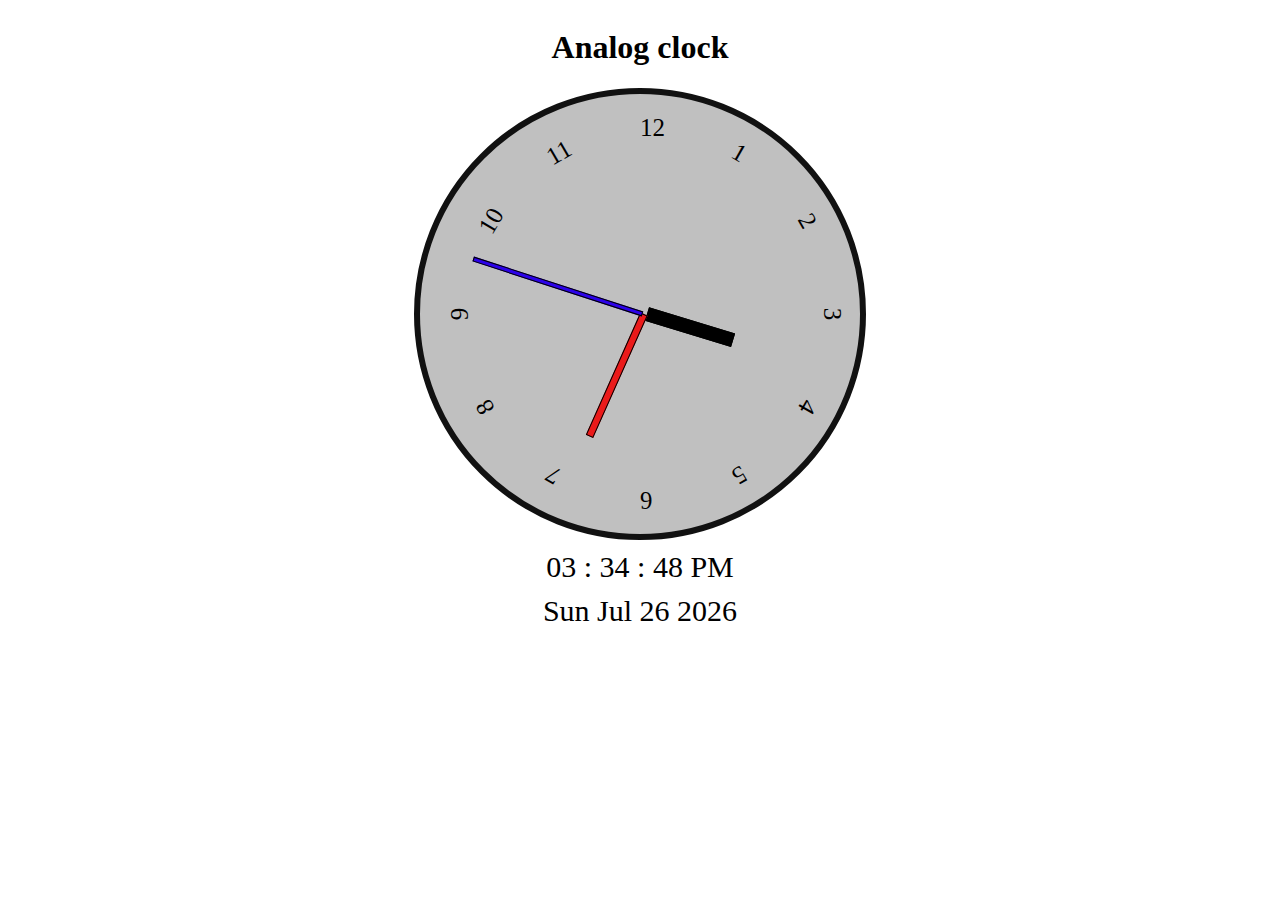
<file: analog clock/index.html>
<!DOCTYPE html>
<html lang="en">

<head>
    <meta charset="UTF-8">
    <meta http-equiv="X-UA-Compatible" content="IE=edge">
    <meta name="viewport" content="width=device-width, initial-scale=1.0">
    <title>Analog clock</title>
    <link rel="stylesheet" href="style.css">
</head>

<body>
    <div class="container">
        <h1>Analog clock</h1>
        <div class="clock" id="clock">
            <div class="handles">
                <div class="handle hour" id="hour"></div>
                <div class="handle min" id="min"></div>
                <div class="handle sec" id="sec"></div>
            </div>
            <div class="numbers">
                <div class="number number1">1</div>
                <div class="number number2">2</div>
                <div class="number number3">3</div>
                <div class="number number4">4</div>
                <div class="number number5">5</div>
                <div class="number number6">6</div>
                <div class="number number7">7</div>
                <div class="number number8">8</div>
                <div class="number number9">9</div>
                <div class="number number10">10</div>
                <div class="number number11">11</div>
                <div class="number number12">12</div>
            </div>
        </div>
        <div id="time"></div>
        <div id="date"></div>
    </div>
    <script src="index.js"></script>
</body>

</html>
</file>
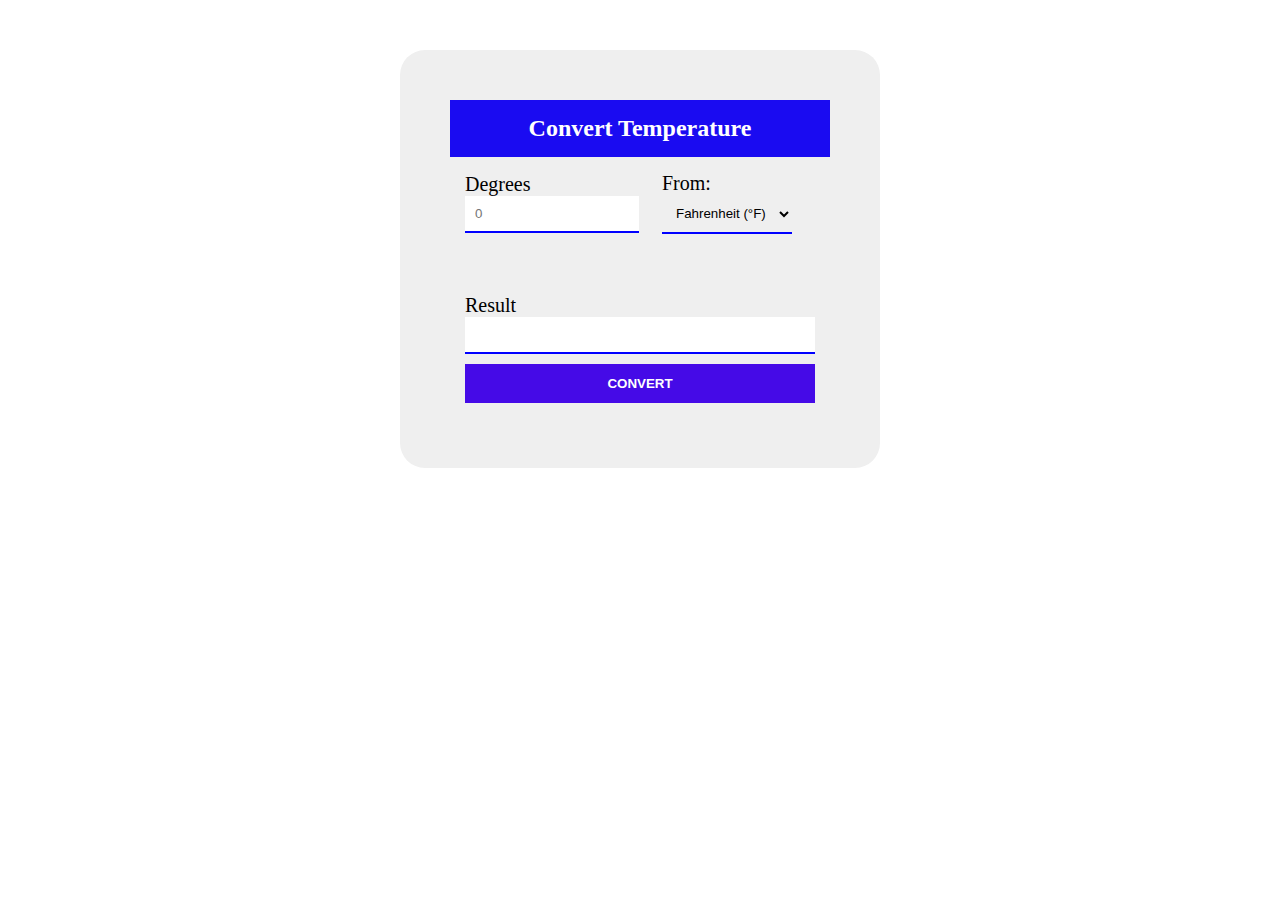
<file: temperature converter/temperatureconverter.html>
<!doctype html>
<html lang="en">
  <head>
    <!-- Required meta tags -->
    <meta charset="utf-8">
    <meta name="viewport" content="width=device-width, initial-scale=1, shrink-to-fit=no">
    <link rel="stylesheet" href="temperatureconverter.css">
  
    <title>Temperature Converter</title>

  </head>
  <body>

  <div class="temp_calculator">
    <h2 class="title">Convert Temperature</h2>
      <form action="" name="form">
        <div class="temp_calculator_inputs" id="box">
          <div class="calculator_value">
            <label for="">Degrees</label>
            <input type="text" placeholder="0" name="value" id="input_value">
          </div>
          <div class="calculator_input">
            <label for="">From:</label>
            <select name="input" id="output">
              <option value="fahrenheit">Fahrenheit (°F)</option>
              <option value="kelvin">Kelvin (°K)</option>
            </select>
          </div>          
        </div>
        <div class="result_area">
          <label for="">Result</label>
          <input type="text" value="" id="result">
        </div>
        <button type="button" id="convert" class="cal-btn" onclick="convertTemperature()">Convert</button>
        
      </form>
    </div>
    <script src="temperatureconverter.js"></script>
  </body>
</html>
</file>
<file: analog clock/style.css>
:root {
  --rotate: 20deg;
}
.container {
  display: flex;
  flex-direction: column;
  justify-content: center;
  align-items: center;
}
.clock {
  position: relative;
  height: 400px;
  width: 400px;
  border-radius: 50%;
  border: 6px solid rgb(17, 17, 17);
  padding: 20px;
  margin-top: 10px;
  margin: auto;
  background: silver;
}
.numbers {
  width: 100%;
  height: 100%;
  position: relative;
}
.number {
  color: black;
  position: absolute;
  text-align: center;
  font-size: 25px;
  transform: translate(-50%);
  transform: rotate(var(--rotate));
  height: 100%;
  left: 50%;
}
.number1 {
  --rotate: 30deg;
}
.number2 {
  --rotate: 60deg;
}
.number3 {
  --rotate: 90deg;
}
.number4 {
  --rotate: 120deg;
}
.number5 {
  --rotate: 150deg;
}
.number6 {
  --rotate: 180deg;
}
.number7 {
  --rotate: 210deg;
}
.number8 {
  --rotate: 240deg;
}
.number9 {
  --rotate: 270deg;
}
.number10 {
  --rotate: 300deg;
}
.number11 {
  --rotate: 330deg;
}
.number12 {
  --rotate: 360deg;
}
.handle {
  --rotation: 0;
  position: absolute;
  bottom: 50%;
  border: 1px solid black;
  left: 50%;
  transform: translateX(-50%) rotate(calc(var(--rotation) * 180deg));
  transform-origin: bottom;
}
.hour {
  width: 12px;
  height: 20%;
  background: black;
  --rotation: 120deg;
}
.min {
  width: 6px;
  height: 30%;
  background: rgb(235, 26, 26);
  --rotation: 120deg;
}
.sec {
  width: 3px;
  height: 40%;
  background: rgb(44, 2, 233);
  --rotation: 120deg;
}
#time,
#date {
  font-size: 30px;
  margin-top: 10px;
}
</file>
<file: temperature converter/temperatureconverter.css>
* {
  margin: 0;
  padding: 0;
  box-sizing: border-box;
}
.temp_calculator {
  width: 480px;
  padding: 50px;
  margin: 50px auto;
  background-color: #efefef;
  display: flex;
  flex-direction: column;
  border-radius: 25px;
}
h2 {
  background: #1a0bf1;
  color: #fff;
  text-align: center;
  padding: 15px;
}
form {
  padding: 15px;
}
#box {
  display: flex;
  justify-content: center;
  align-items: center;
}
input[type='text'] {
  width: 100%;
  border: none;
  outline: none;
  padding: 10px;
  border-bottom: 2px solid blue;
}
select {
  border: none;
  outline: none;
  padding: 10px;
  border-bottom: 2px solid blue;
}
label {
  font-size: 20px;
}
.calculator_value {
  margin-bottom: 30px;
}

.calculator_input {
  padding: 0px 23px;
  margin-bottom: 30px;
}

.result_area {
  margin-top: 30px;
  margin-bottom: 10px;
}
#convert {
  width: 100%;
  padding: 12px;
  border: none;
  background: #450ae7;
  color: #fff;
  text-transform: uppercase;
  font-weight: 700;
  cursor: pointer;
}
</file>
